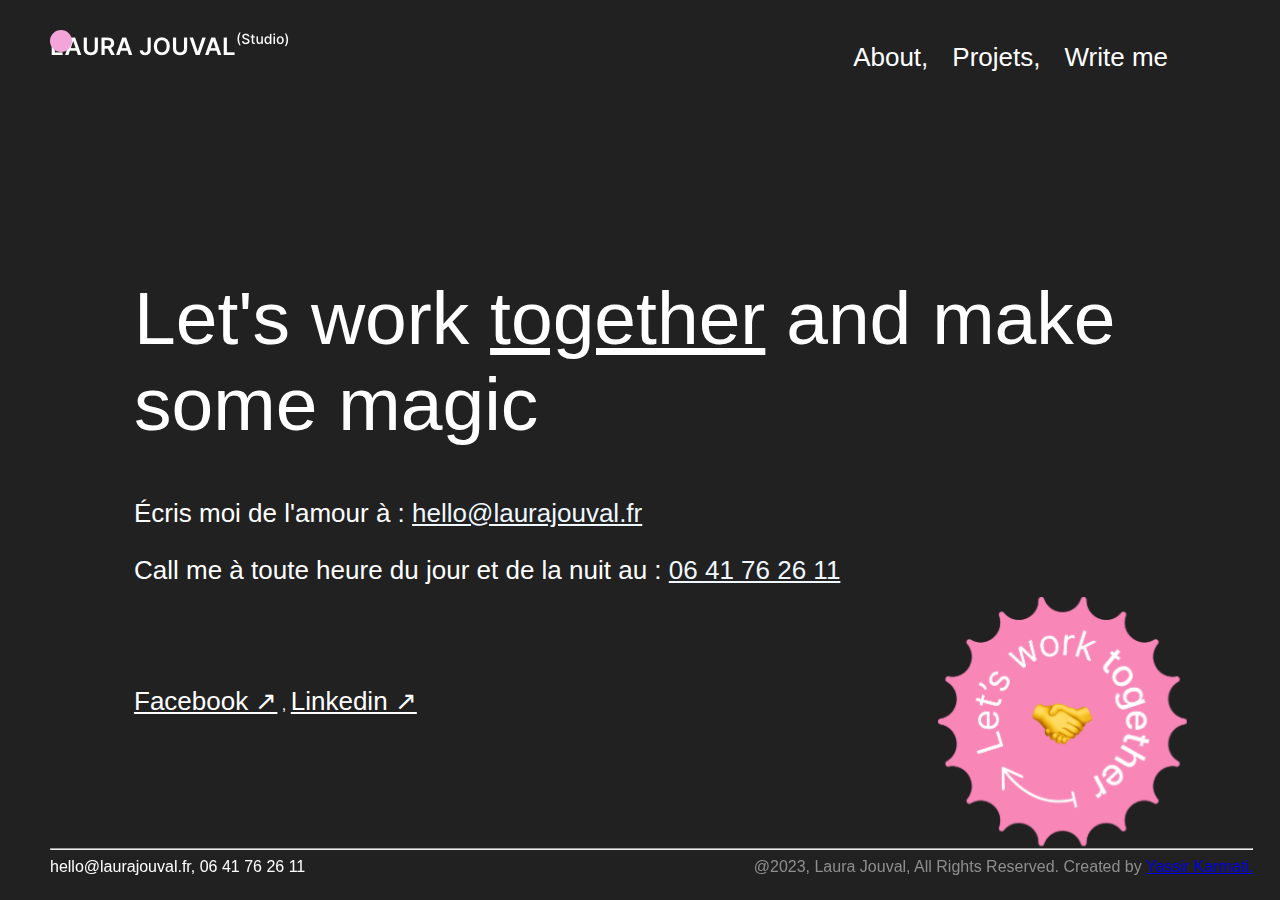
<file: pages/writeme.html>
<!DOCTYPE html>
<html lang="fr">
	<head>
		<meta charset="UTF-8"/>
		<meta http-equiv="X-UA-Compatible" content="IE=edge"/>
		<meta name="viewport" content="width=device-width, initial-scale=1.0"/>
		<link rel="stylesheet" href="../assets/writeme.css"/>
		<link rel="shortcut icon" type="image/png" href="../favicon_LJ.png"/>

		<title>Laura Jouval - Write me !</title>
	</head>
	<body>
		<div id="main-cursor"></div>

		
		<nav>
			<img class="logo" src="../assets/img/logo_blanc.png" alt="Laura Jouval Logo Graphiste Webdesigner"/>
			<div class="navLinks">

				<a href="../pages/about.html">About,</a>
				<a href="../index.html">Projets,</a>
				<a href="../pages/writeme.html">Write me</a>
			</div>
		</nav>


		<main>
			<h1>
				Let's work
				<span class="underline">together</span>
				and make some magic
			</h1>

			<div class="text">
				<p>
					Écris moi de l'amour à :
					<a href="mailto:hello@laurajouval.fr" class="mail">hello@laurajouval.fr</a>
				</p>
				<p>
					Call me à toute heure du jour et de la nuit au :
					<a href="tel:0641762611" class="mail">
						06 41 76 26 11</a>
				</p>
				<p></p>
			</div>

			<p>
				<a class="contact" href="https://www.facebook.com/laura.jouval">
					Facebook ↗</a>
				,
				<a class="contact" href="https://www.linkedin.com/in/laura-jouval-a079a41b9/">
					Linkedin ↗</a>
			</p>
		</main>
		<a href="mailto:hello@laurajouval.fr" class="letswork" id="letswork">
			<img class="letsworkLogo" src="../assets/img/letswork_rond.png"/>
		</a>
		<footer>
			<hr/>

			<span class="footer1">
				<a href="mailto:hello@laurajouval.fr" class="footer1">hello@laurajouval.fr</a>,
				<a href="tel:0641762611" class="footer1">
					06 41 76 26 11</a>
			</span>

			<span class="footer2">@2023, Laura Jouval, All Rights Reserved. Created by
				<a href="https://www.linkedin.com/in/yassirkarmati/">Yassir Karmati.</a>
			</span>
		</footer>

		<script src="../assets/script.js"></script>
	</body>
</html>
</file>
<file: assets/writeme.css>
@font-face {
  font-family: "Inter";
  src: url("assets/fonts/Inter-VariableFont_slnt,wght.ttf") format("ttf");
}

html {
  cursor: none;
}

body {
  background-color: #212121;
  margin: 0;
  padding: 0;
  padding-left: 50px;
  padding-right: 50px;
  font-family: "Inter", sans-serif;
  color: #ffffffff;
  height: 1vh;
}
/* *************** navbar *************** */
nav {
  margin-top: 30px;
  width: 100%;
  display: flex;
  justify-content: space-between;
}

.logo{
  width: 240px;
  height: 31px;
}

.navLinks{
  display: flex;
  justify-content: flex-end;
  padding-right: 50px;
}

nav a {
  text-decoration: none;
  color: #ffffffff;
  font-size: 26px;
  padding: 12px;
}

nav a:hover {
  color: #8e8e8e;
}


/* *************** main *************** */
a{
  cursor: none;
}
.underline {
  text-decoration: underline;
}

h1 {
  font-size: 75px;
  text-align: left;
  font-weight: lighter;
}

main {
  padding-top: 140px;
  margin-left: 84px;
}

.text {
  font-size: 26px;
  text-align: left;
  margin-bottom: 100px;
}

.mail {
  color: aliceblue;
  text-decoration: underline;
}

.contact {
  font-size: 26px;
  color: #ffffffff;
}
/* *************** footer *************** */
footer {
  position: absolute;
  bottom: 0;
  height: 60px;
  width: 94%;
  margin-right: 40px;
}
.footer1 {
  color: #ffffffff;
  text-decoration: none;
}

.footer2 {
  color: #8e8e8e;
  text-decoration: none;
  float: right;
}

.letswork {
  position: fixed;
  bottom: 50px;
  right: 93px;
}

.letsworkLogo {
  height: 249px;
  width: 249px;
}

/* *************** cursor *************** */

#main-cursor {
  background-color: rgb(243, 165, 217);
  height: 22px;
  width: 22px;
  border-radius: 50%;
  pointer-events: none;
  position: absolute;
}

#follow-cursor {
  border: 5px solid rgb(230, 67, 175);

  height: 30px;
  width: 30px;
  border-radius: 50%;
  transition: all 0.05s ease, left 0.3s linear, top 0.3s linear;
  pointer-events: none;
  position: absolute;
}

#follow-cursor .active {
  transform: scale(4);
  mix-blend-mode: difference;
  background-color: #fff;
}
</file>
